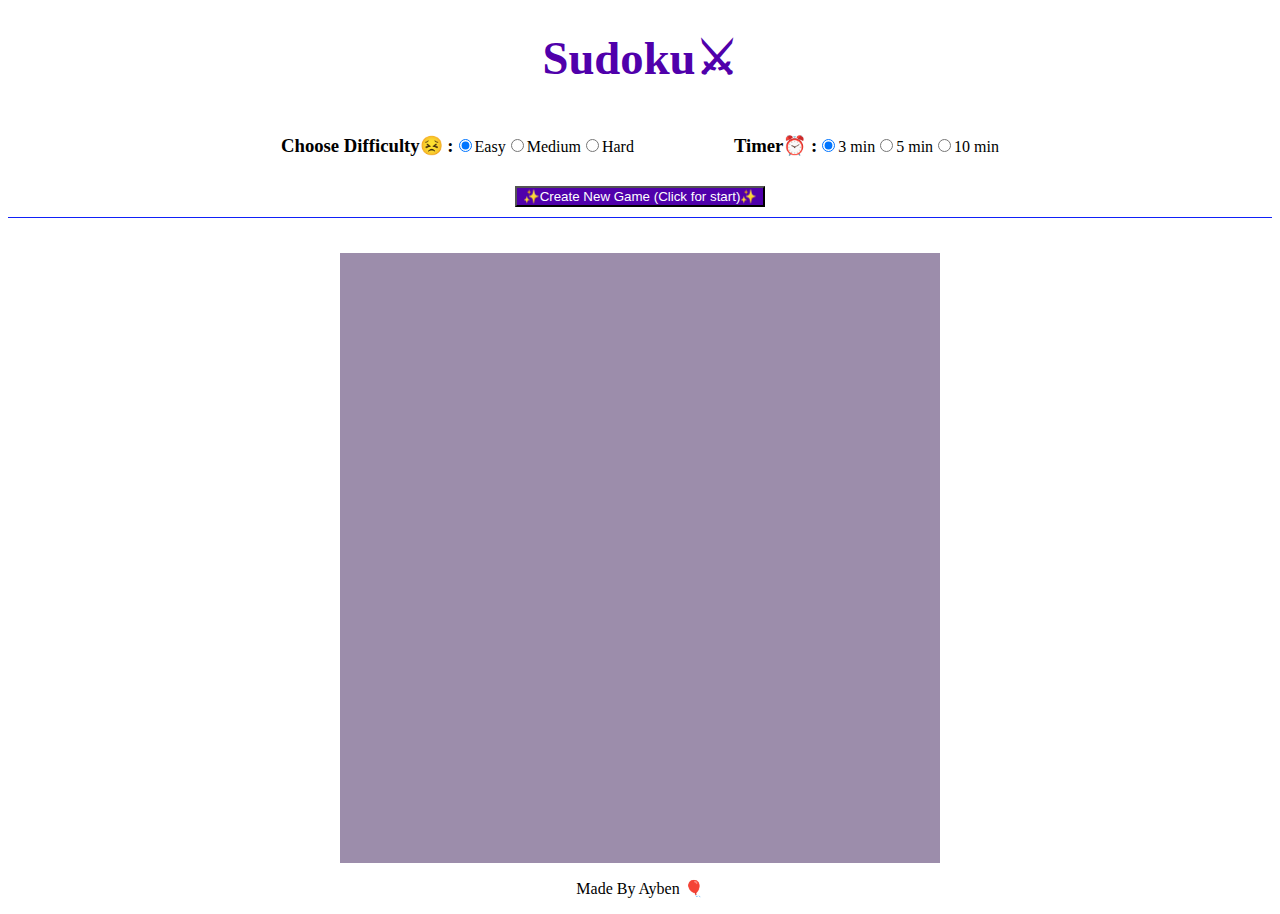
<file: hafta2-sudoku/index.html>
<!DOCTYPE html>
<html lang="en" dir="ltr">
  <head>
    <meta charset="utf-8">
    <meta name="viewport" content="width=device-width, initial-scale=1.0">
    <title>Sudoku</title>
    <link rel="stylesheet" href="./stylesheet.css">
    <script src="./index.js"></script>
  </head>

  <header>
    <h1>Sudoku⚔</h1>
    <div id="setup-game">

       
      <div id="diff">
          <h3 text-color: rgb(80, 0, 171)>Choose Difficulty😣 : </h3>
          <label><input type="radio" name="diff" id="diff-1" value="easy" checked>Easy</label>
          <label><input type="radio" name="diff" id="diff-2" value="medium">Medium</label>
          <label><input type="radio" name="diff" id="diff-3" value="hard">Hard</label>
      </div>

      
      <div id="time">
          <h3 text-color: rgb(80, 0, 171)>Timer⏰ : </h3>
          <label><input type="radio" name="time" id="time-1" value="three" checked>3 min</label>
          <label><input type="radio" name="time" id="time-2" value="five">5 min</label>
          <label><input type="radio" name="time" id="time-3" value="ten">10 min</label>
      </div>
  </div>
  <button id="start-btn">✨Create New Game (Click for start)✨</button>
</header>

<body>

 
  <div id="stats">
      <p id="timer"></p>
      <p id="lives"></p>
  </div>

  <div id="game">
      <div id="board"></div>
      <div id="number-container" class="hidden">
          <p id="one">1</p>
          <p id="two">2</p>
          <p id="three">3</p>
          <p id="four">4</p>
          <p id="five">5</p>
          <p id="six">6</p>
          <p id="seven">7</p>
          <p id="eight">8</p>
          <p id="nine">9</p>
      </div>
  </div>
  
</body>
  <footer>
<p>Made By Ayben 🎈 </p>
  </footer>
</html>
</file>
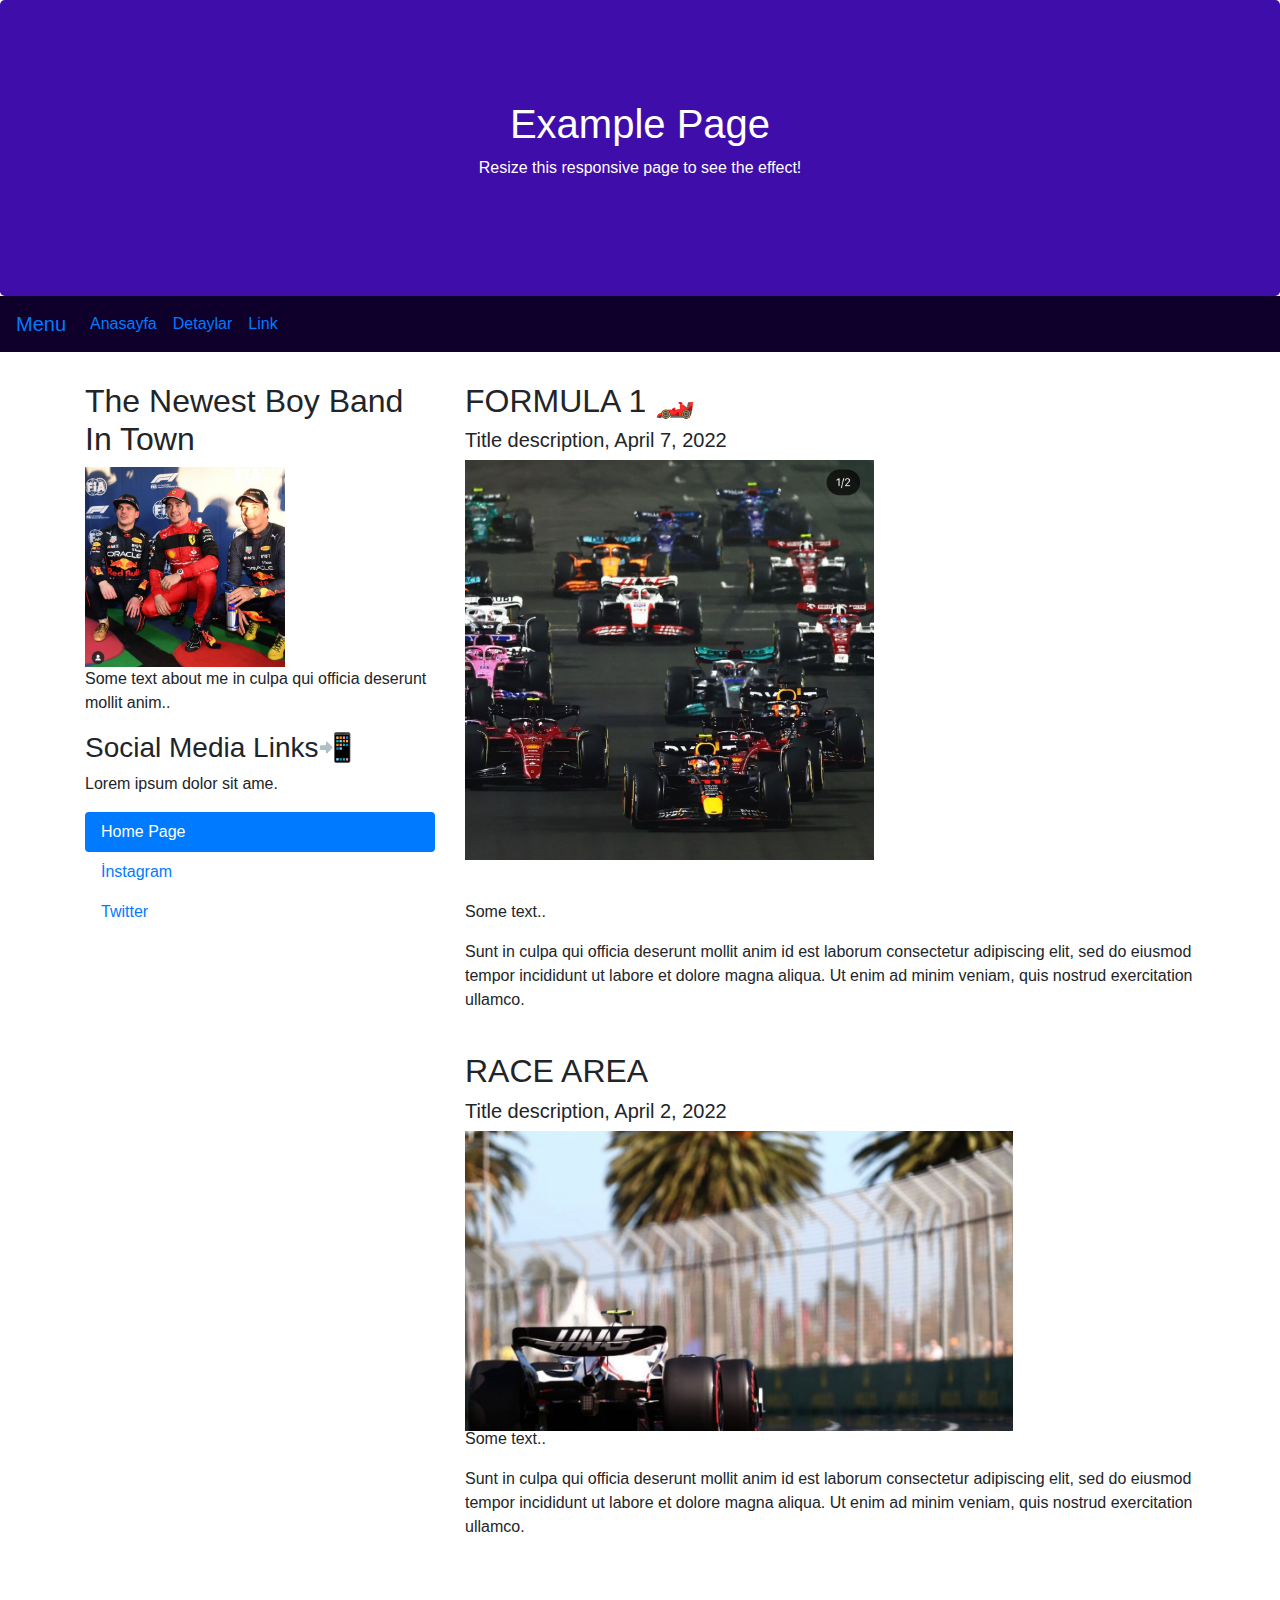
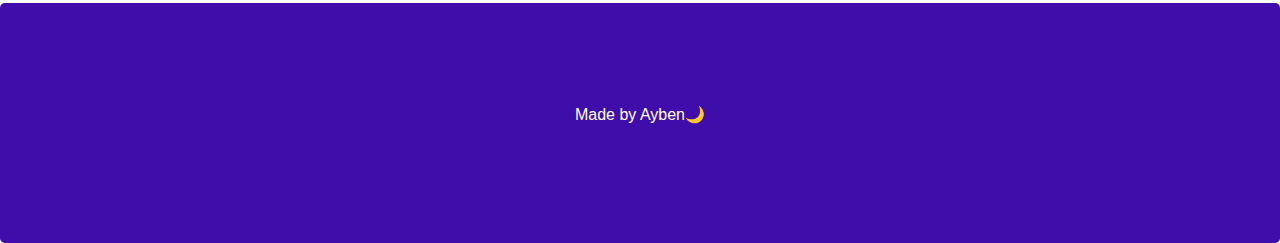
<file: sample1.html>
<!DOCTYPE html>
<html lang="en">
<head>
  <title>Example</title>
  <meta charset="utf-8">
  <meta name="viewport" content="width=device-width, initial-scale=1">
  <link rel="stylesheet" href="https://cdn.jsdelivr.net/npm/bootstrap@4.6.1/dist/css/bootstrap.min.css">
  <script src="https://cdn.jsdelivr.net/npm/jquery@3.6.0/dist/jquery.slim.min.js"></script>
  <script src="https://cdn.jsdelivr.net/npm/popper.js@1.16.1/dist/umd/popper.min.js"></script>
  <script src="https://cdn.jsdelivr.net/npm/bootstrap@4.6.1/dist/js/bootstrap.bundle.min.js"></script>
  <style>
  .fakeimg {
    height: 200px;
   
  }

  .jumbotron{
    background-color: #3f0daa;
    color: #fff;
    padding: 100px 25px;
  }
  .navbar{
      color: #fff;
      background-color: #0e002b;
      
  }
  </style>
</head>
<body>

<div class="jumbotron text-center" style="margin-bottom:0">
  <h1> Example Page</h1>
  <p>Resize this responsive page to see the effect!</p> 
</div>

<nav class="navbar navbar-expand-sm ">
  <a class="navbar-brand" href="#">Menu</a>
  <button class="navbar-toggler" type="button" data-toggle="collapse" data-target="#collapsibleNavbar">
    <span class="navbar-toggler-icon"></span>
  </button>
  <div class="collapse navbar-collapse" id="collapsibleNavbar">
    <ul class="navbar-nav">
      <li class="nav-item">
        <a class="nav-link" href="../sample2.html">Anasayfa</a>
      </li>
      <li class="nav-item">
        <a class="nav-link" href="../sample2.html">Detaylar</a>
      </li>
      <li class="nav-item">
        <a class="nav-link" href="../sample2.html">Link</a>
      </li>    
    </ul>
  </div>  
</nav>

<div class="container" style="margin-top:30px">
  <div class="row">
    <div class="col-sm-4">
      <h2>The Newest Boy Band In Town</h2>
      <div class="fakeimg">
        <img src="photo1.jpg" alt="photo1", height="200" width="200", left-margin="100px">

      </div>
      <p>Some text about me in culpa qui officia deserunt mollit anim..</p>
      <h3>Social Media Links📲</h3>
      <p>Lorem ipsum dolor sit ame.</p>
      <ul class="nav nav-pills flex-column">
        <li class="nav-item">
          <a class="nav-link active" href="#">Home Page</a>
        </li>
        <li class="nav-item">
          <a class="nav-link" href="https://www.instagram.com/f1/">İnstagram</a>
        </li>
        <li class="nav-item">
          <a class="nav-link" href="https://twitter.com/FormulaTurkiye?ref_src=twsrc%5Egoogle%7Ctwcamp%5Eserp%7Ctwgr%5Eauthor">Twitter</a>
        </li>
       
      </ul>
      <hr class="d-sm-none">
    </div>


    <div class="col-sm-8">
      <h2>FORMULA 1 🏎</h2>
      <h5>Title description, April 7, 2022</h5>
      <div class="fakeimg">
        <img src="photo2.jpg" alt="photo2", style="max-width:210%; max-height:200%; ">

      </div>
      <br>
      <br>
      <br>
      <br>
      <br>
      <br>
      <br>
      <br>
      <br>
      <br>

      <div>
      <p>Some text..</p>
      <p>Sunt in culpa qui officia deserunt mollit anim id est laborum consectetur adipiscing elit, sed do eiusmod tempor incididunt ut labore et dolore magna aliqua. Ut enim ad minim veniam, quis nostrud exercitation ullamco.</p>
      <br>
    </div>
      <h2>RACE AREA</h2>
      <h5>Title description, April 2, 2022</h5>
      <div class="fakeimg">
        <img src="photo3.jpg" alt="photo3", style="max-width:200%; max-height:150%;">
      </div>
      <br>
      <br>
      <br>
      <br>
      
<div>
      <p>Some text..</p>
      <p>Sunt in culpa qui officia deserunt mollit anim id est laborum consectetur adipiscing elit, sed do eiusmod tempor incididunt ut labore et dolore magna aliqua. Ut enim ad minim veniam, quis nostrud exercitation ullamco.</p>
    </div>
    <br>
    <br>
    </div>


  </div>
</div>

<div class="jumbotron text-center" style="margin-bottom:0">
  <p>Made by Ayben🌙</p>
</div>

</body>
</html>
</file>
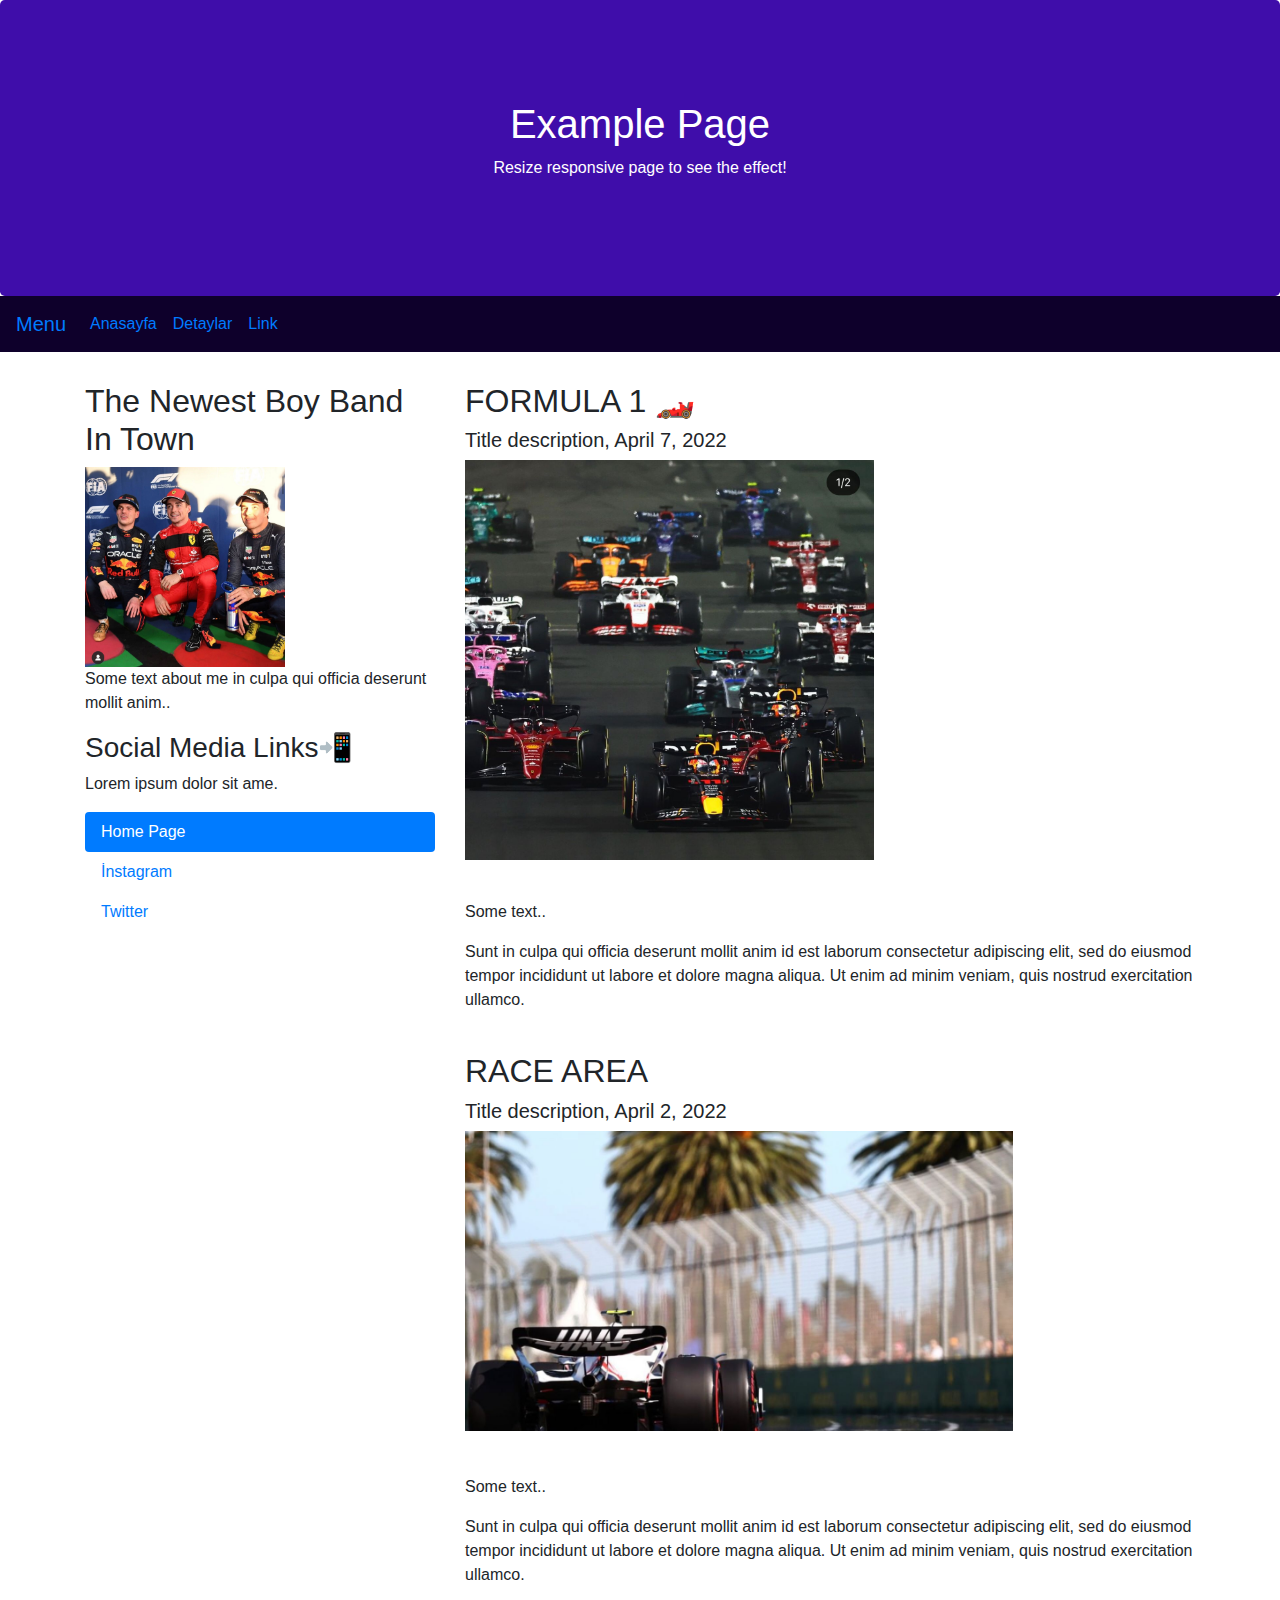
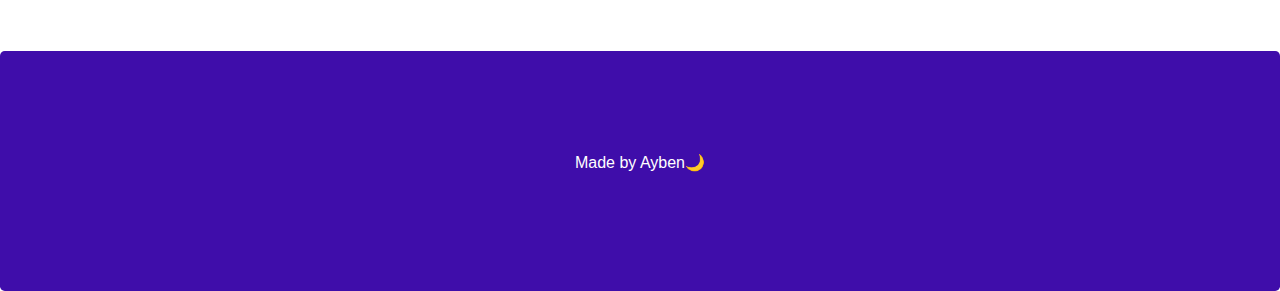
<file: hafta3-Samplewebpage/sample1.html>
<!DOCTYPE html>
<html lang="en">
<head>
  <title>Example</title>
  <meta charset="utf-8">
  <meta name="viewport" content="width=device-width, initial-scale=1">
  <link rel="stylesheet" href="https://cdn.jsdelivr.net/npm/bootstrap@4.6.1/dist/css/bootstrap.min.css">
  <link rel="icon" href="favicon.ico">
  <script src="https://cdn.jsdelivr.net/npm/jquery@3.6.0/dist/jquery.slim.min.js"></script>
  <script src="https://cdn.jsdelivr.net/npm/popper.js@1.16.1/dist/umd/popper.min.js"></script>
  <script src="https://cdn.jsdelivr.net/npm/bootstrap@4.6.1/dist/js/bootstrap.bundle.min.js"></script>
  <style>
  .fakeimg {
    height: 200px;
  }

  .jumbotron{
    background-color: #3f0daa;
    color: #fff;
    padding: 100px 25px;
  }
  .navbar{
      color: #fff;
      background-color: #0e002b;  
  }
  </style>
</head>
<body>

<div class="jumbotron text-center" style="margin-bottom:0">
  <h1> Example Page</h1>
  <p>Resize responsive page to see the effect!</p> 
</div>

<nav class="navbar navbar-expand-sm ">
  <a class="navbar-brand" href="#">Menu</a>
  <button class="navbar-toggler" type="button" data-toggle="collapse" data-target="#collapsibleNavbar">
    <span class="navbar-toggler-icon"></span>
  </button>
  <div class="collapse navbar-collapse" id="collapsibleNavbar">
    <ul class="navbar-nav">
      <li class="nav">
        <a class="nav-link" href="../sample2.html">Anasayfa</a>
      </li>
      <li class="nav">
        <a class="nav-link" href="../sample2.html">Detaylar</a>
      </li>
      <li class="nav">
        <a class="nav-link" href="../sample2.html">Link</a>
      </li>    
    </ul>
  </div>  
</nav>

<div class="container" style="margin-top:30px">
  <div class="row">
    <div class="col-sm-4">
      <h2>The Newest Boy Band In Town</h2>
      <div class="fakeimg">
        <img src="photo1.jpg" alt="photo1", height="200" width="200", left-margin="100px">

      </div>
      <p>Some text about me in culpa qui officia deserunt mollit anim..</p>
      <h3>Social Media Links📲</h3>
      <p>Lorem ipsum dolor sit ame.</p>
      <ul class="nav nav-pills flex-column">
        <li class="nav-item">
          <a class="nav-link active" href="#">Home Page</a>
        </li>
        <li class="nav-item">
          <a class="nav-link" href="https://www.instagram.com/f1/">İnstagram</a>
        </li>
        <li class="nav-item">
          <a class="nav-link" href="https://twitter.com/FormulaTurkiye?ref_src=twsrc%5Egoogle%7Ctwcamp%5Eserp%7Ctwgr%5Eauthor">Twitter</a>
        </li>
       
      </ul>
      <hr class="d-sm-none">
    </div>


    <div class="col-sm-8">
      <h2>FORMULA 1 🏎</h2>
      <h5>Title description, April 7, 2022</h5>
      <div class="fakeimg">
        <img src="photo2.jpg" alt="photo2", style="max-width:210%; max-height:200%; ">

      </div>
      <br><br> <br> <br> 
      <br> <br> <br> <br>
      <br><br>
      <div>
      <p>Some text..</p>
      <p>Sunt in culpa qui officia deserunt mollit anim id est laborum consectetur adipiscing elit, sed do eiusmod tempor incididunt ut labore et dolore magna aliqua. Ut enim ad minim veniam, quis nostrud exercitation ullamco.</p>
      <br>
    </div>
      <h2>RACE AREA</h2>
      <h5>Title description, April 2, 2022</h5>
      <div class="fakeimg">
        <img src="photo3.jpg" alt="photo3", style="max-width:200%; max-height:150%;">
      </div>
      <br>
      <br>
      <br>
      <br>
<div>
  <br>
  <br>
      <p>Some text..</p>
      <p>Sunt in culpa qui officia deserunt mollit anim id est laborum consectetur adipiscing elit, sed do eiusmod tempor incididunt ut labore et dolore magna aliqua. Ut enim ad minim veniam, quis nostrud exercitation ullamco.</p>
    </div>
    <br>
    <br>
    </div>

  </div>
</div>

<div class="jumbotron text-center" style="margin-bottom:0">
  <p>Made by Ayben🌙</p>
</div>

</body>
</html>
</file>
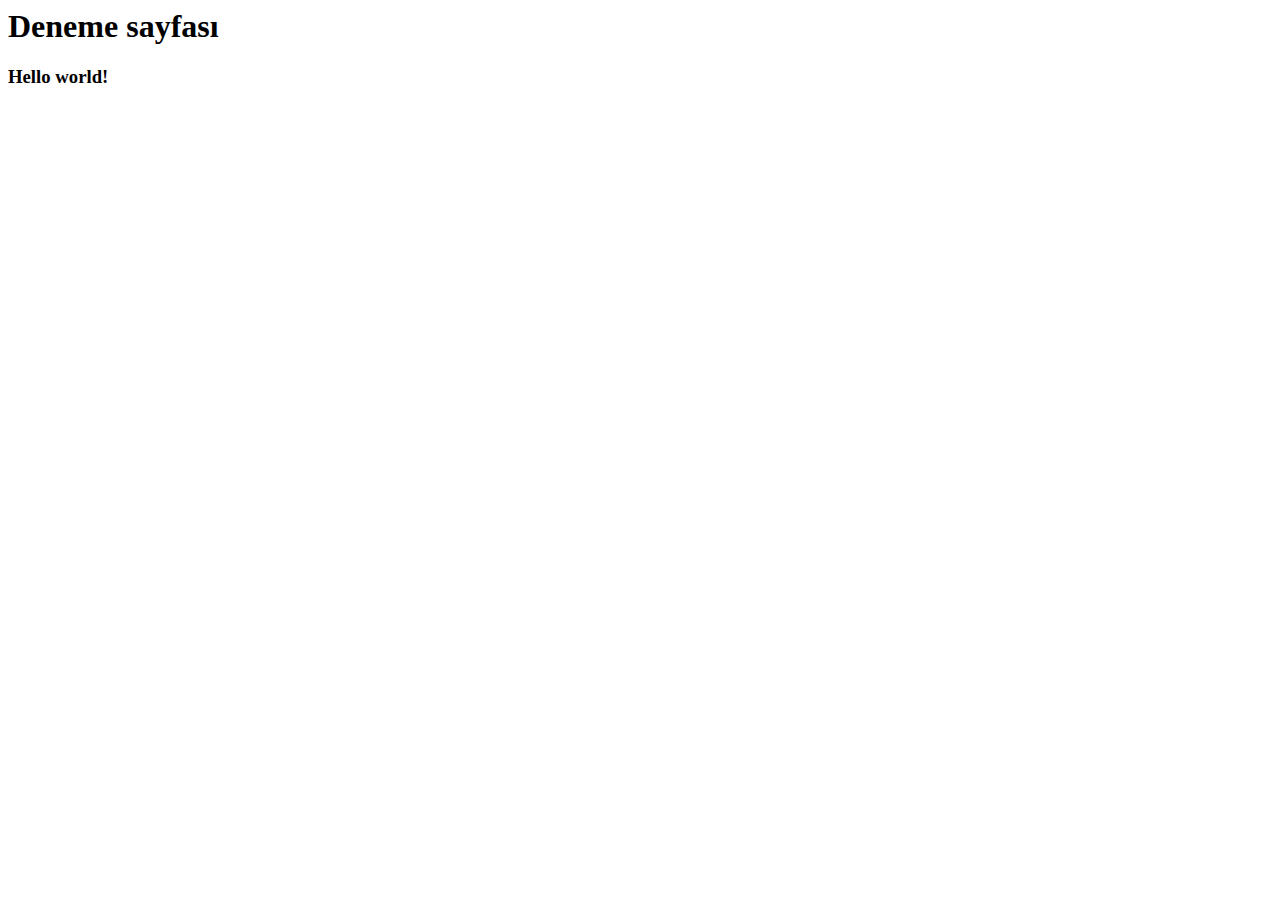
<file: hafta3-Samplewebpage/sample2.html>
<html lang="en">
<head>
    <meta charset="UTF-8">
    <meta http-equiv="X-UA-Compatible" content="IE=edge">
    <meta name="viewport" content="width=device-width, initial-scale=1.0">
    <title>Document</title>
    <h1>Deneme sayfası </h1>
</head>
<body>    
<h3>Hello world!</h3>
</body>
</html>
</file>
<file: hafta2-sudoku/stylesheet.css>
.hidden {
  display: none;
}

header {
  text-align: center;
  padding-bottom: 10px;
  border-bottom: 1px solid rgb(17, 33, 248);
}

h1 {
  font-size: 35pt;
  color: rgb(80, 0, 171);
}

#setup-game{
  display: flex;
  justify-content: center;
}

#setup-game > * {
  margin-bottom: 10px;
  padding-left: 50px;
  padding-right: 50px;
  display: flex;
  align-items: center;
}

button {
  justify-self: center;
  background-color:  rgb(80, 0, 171);
  color: white;
}

p#timer, p#lives {
  font-size: 25px;
  font-weight: bold;
  text-align: center;
}

#game {
  display: flex;
  justify-content: center;
}

#number-container > p {
  border : 1px solid lightcyan;
  border-radius: 20%;
  width: 60px;
  height: 60px;
  font-size: 40pt;
  margin-left: 50px;
  margin-top: 5px;
  margin-bottom: 5px;
  text-align: center;
}

#board {
  padding-top: 10px;
  margin-top: 10px;
  display: flex;
  flex-wrap: wrap;
  justify-content: center;
  align-content: flex-start;
  width: 600px;
  height: 600px;
  background-color: rgb(156, 141, 171); 
}

.tile {
  border: 1px solid white;
  width: 60px;
  height: 60px;
  text-align: center;
  margin: 0px;
  vertical-align: middle;
  font-size: 40pt;
}

p.selected {
  background-color: lightblue;
}

p.incorrect {
  color: red;
}

.rightBorder {
  border-right: 4px solid white;
}

.bottomBorder {
  border-bottom: 4px solid white;
}

footer {
  text-align: center;
}
</file>
